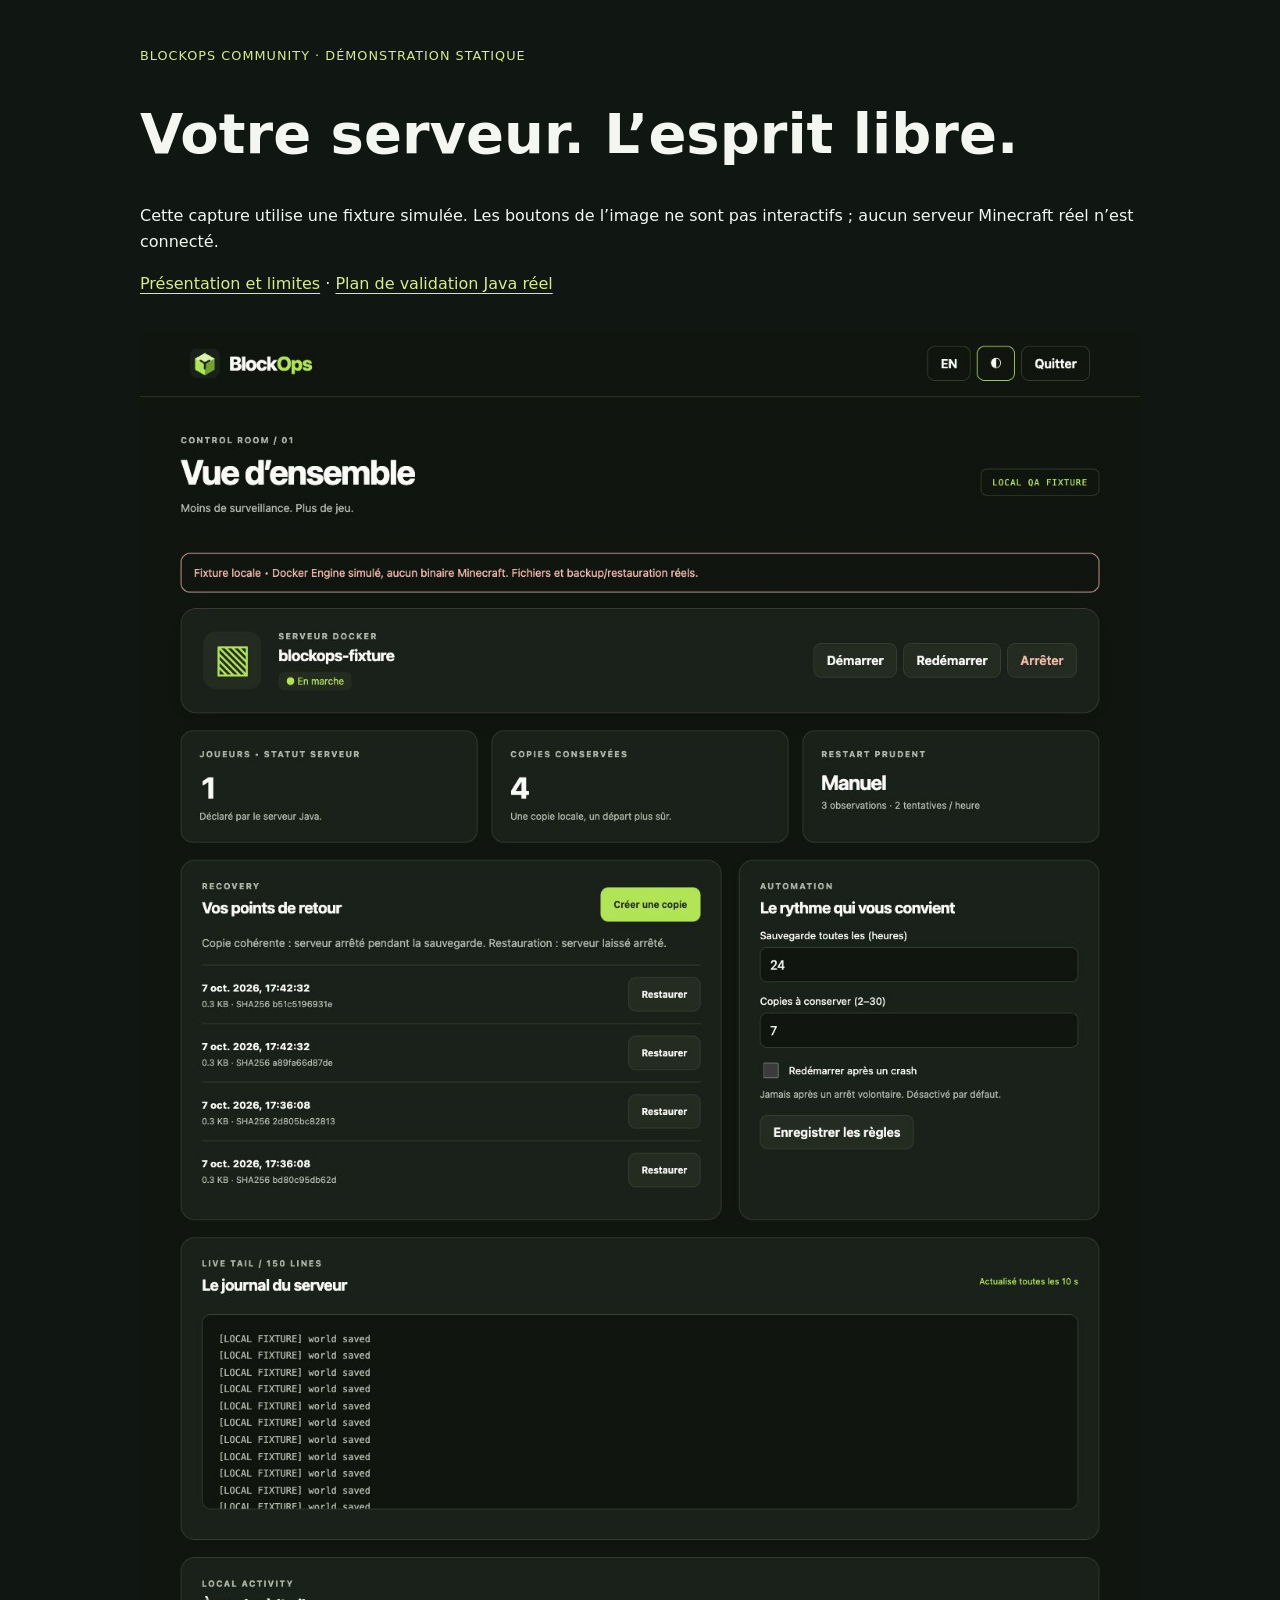
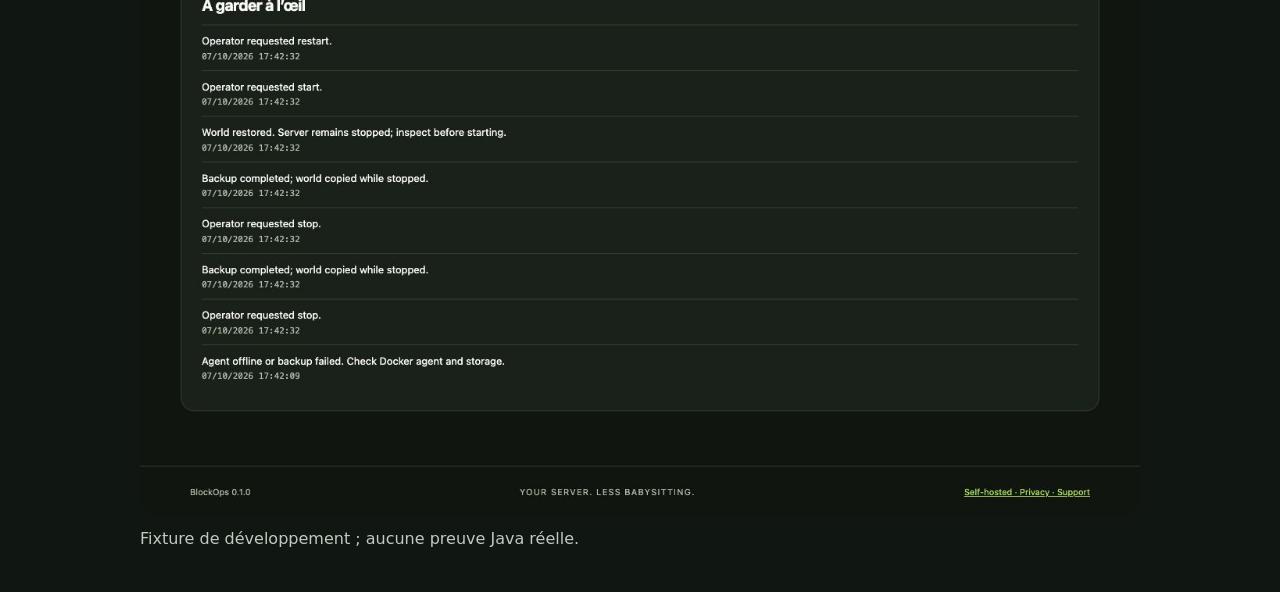
<file: demo/index.html>
<!doctype html>
<html lang="fr">
<head>
<meta charset="utf-8">
<meta name="viewport" content="width=device-width,initial-scale=1">
<meta name="description" content="Aperçu statique de BlockOps Community sur une fixture simulée. Aucun serveur réel ni commande interactive.">
<title>BlockOps Community — démonstration simulée</title>
<link rel="stylesheet" href="style.css">
</head>
<body>
<main>
<p class="eyebrow">BLOCKOPS COMMUNITY · DÉMONSTRATION STATIQUE</p>
<h1>Votre serveur. L’esprit libre.</h1>
<p>Cette capture utilise une fixture simulée. Les boutons de l’image ne sont
pas interactifs ; aucun serveur Minecraft réel n’est connecté.</p>
<p><a href="../README.md">Présentation et limites</a> ·
<a href="../VALIDATION.md">Plan de validation Java réel</a></p>
<figure><img src="console-preview.jpg" width="1280" height="2288"
alt="Console BlockOps sur fixture synthétique : état, sauvegardes et commandes simulées.">
<figcaption>Fixture de développement ; aucune preuve Java réelle.</figcaption></figure>
</main>
</body>
</html>
</file>
<file: demo/style.css>
:root { color-scheme: dark; font-family: system-ui, sans-serif; background: #101713; color: #f4f6f1; }
body { margin: 0; }
main { max-width: 1000px; margin: auto; padding: 32px 20px; }
h1 { font-size: clamp(2rem, 5vw, 3.5rem); line-height: 1.1; }
p { line-height: 1.65; }
.eyebrow { color: #d4ec91; font-size: .8rem; letter-spacing: .08em; }
a { color: #d4ec91; text-underline-offset: .25em; }
a:focus-visible { outline: 2px solid #d4ec91; outline-offset: 5px; }
figure { margin: 32px 0 0; }
img { display: block; width: 100%; height: auto; border-radius: 16px; }
figcaption { color: #c2c9be; padding: 12px 0; }
</file>
